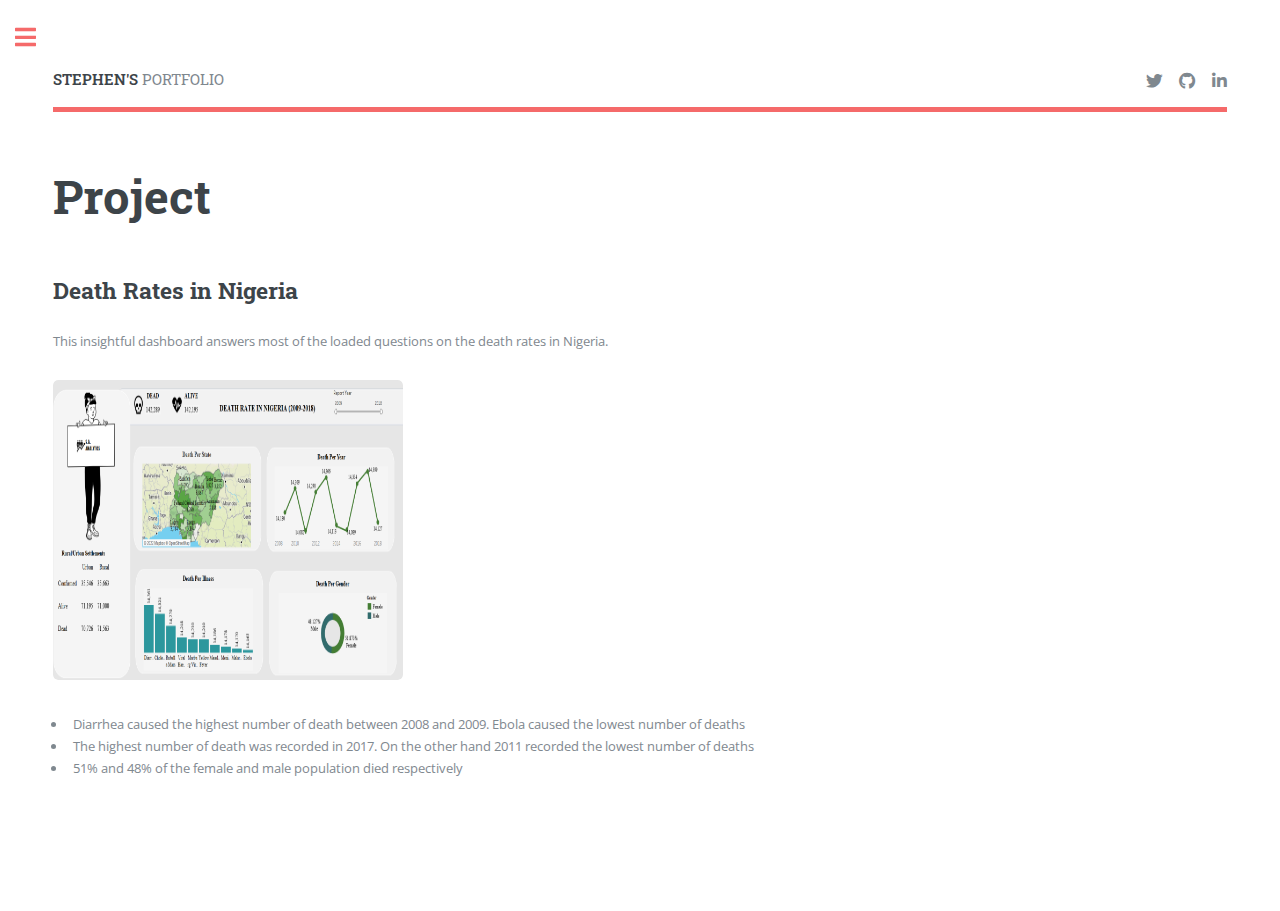
<file: death rate in nigeria.html>
<!DOCTYPE HTML>
<!--
	Editorial by HTML5 UP
	html5up.net | @ajlkn
	Free for personal and commercial use under the CCA 3.0 license (html5up.net/license)
-->
<html>
	<head>
		<title>Death rates in Nigeria</title>
		<meta charset="utf-8" />
		<meta name="viewport" content="width=device-width, initial-scale=1, user-scalable=no" />
		<link rel="stylesheet" href="assets/css/main.css" />
	</head>
	<body class="is-preload">

		<!-- Wrapper -->
			<div id="wrapper">

				<!-- Main -->
					<div id="main">
						<div class="inner">

							<!-- Header -->
								<header id="header">
									<a href="index.html" class="logo"><strong>STEPHEN'S</strong> PORTFOLIO</a>
									<ul class="icons">
										<li><a href="https://twitter.com/adediranstephe8" class="icon brands fa-twitter"><span class="label">Twitter</span></a></li>
										<li><a href="https://github.com/IamSteveAde/IamSteveAde.github.io" class="icon brands fa-github"><span class="label">GitHub</span></a></li>
										<li><a href="https://www.linkedin.com/in/adediran-stephen-6852b01b4" class="icon brands fa-linkedin-in"><span class="label">LinkedIn</span></a></li>
								
									</ul>
								</header>

							<!-- Content -->
								<section>
									<header class="main">
										<h1>Project</h1>
									</header>

									<!-- Content -->
										<h2 id="content">Death Rates in Nigeria</h2>
										<p>This insightful dashboard answers most of the loaded questions on the death rates in Nigeria.</p>
										<a href="images/dest.PNG" class="image" id="dashboard"><img style="width: 350px; height: 300px;" src="images/dest.PNG" alt="" /></a>
										<p>
										<ul>
											<li>Diarrhea caused the highest number of death between 2008 and 2009. Ebola caused the lowest number of deaths </li>
											<li>The highest number of death was recorded in 2017. On the other hand 2011 recorded the lowest number of deaths</li>
											<li>51% and 48% of the female and male population died respectively</li>
										</ul>
										<div class="row">
											<div class="col-6 col-12-small">
												<h3></h3>
												<p></p>
											</div>
											<div class="col-6 col-12-small">
												<h3></h3>
												<p></p>
											</div>
											<!-- Break -->
											<div class="col-4 col-12-medium">
												<h3></h3>
												<p></p>
											</div>
											<div class="col-4 col-12-medium">
												<h3></h3>
												<p></p>
											</div>
											<div class="col-4 col-12-medium">
												<h3></h3>
												<p></p>
											</div>
										</div>


									
									<!-- Elements -->
										<h2 id="elements"></h2>
										<div class="row gtr-200">
											<div class="col-6 col-12-medium">

												

															

												

												

												

											</div>
										</div>

								</section>

						</div>
					</div>

				<!-- Sidebar -->
					<div id="sidebar">
						<div class="inner">

							<!-- Search -->
								<section id="search" class="alt">
									<form method="post" action="#">
										<input type="text" name="query" id="query" placeholder="Search" />
									</form>
								</section>

							<!-- Menu -->
								<nav id="menu">
									<header class="major">
										<h2>Menu</h2>
									</header>
									<ul>
										<li><a href="index.html">Homepage</a></li>
										<li><a href="generic.html">Education</a></li>
										
										<li>
											<span class="opener">Projects</span>
											<ul>
												<li><a href="death rate in nigeria.html">Death rate in Nigeria</a></li>
												<li><a href="#">Covid Deaths</a></li>
												<li><a href="https://github.com/IamSteveAde/Credit-Card-Fraud-Detection">Credit Card Fraud Detection</a></li>
												<li><a href="https://github.com/IamSteveAde/Bank-Marketing-Prediction">Banking Marketing Campaign</a></li>
												<li><a href="#">Superstore Tableau Dashboard</a></li>
												<li><a href="#">Rate of Unemployment in Nigeria</a></li>
											</ul>
										
								</nav>

							<!-- Section -->
								<section id="two">
									
							<!-- Section -->
								<section>
									<header class="major">
										<h2>Get in touch</h2>
									</header>
									<p>Contact me via the following</p>
									<ul class="contact">
										<li class="icon solid fa-envelope"><a href="#">adediranstephen2000@gmail.com</a></li>
										<li class="icon solid fa-phone">+2347048048164</li>
										<li class="icon solid fa-home">Ibadan, Oyo State, Nigeria</li>
									</ul>
								</section>

							<!-- Footer -->
								<footer id="footer">
									<p class="copyright">&copy; Untitled. All rights reserved. Design: O.A</a>.</p>
								</footer>

						</div>
					</div>

			</div>

		<!-- Scripts -->
			<script src="assets/js/jquery.min.js"></script>
			<script src="assets/js/browser.min.js"></script>
			<script src="assets/js/breakpoints.min.js"></script>
			<script src="assets/js/util.js"></script>
			<script src="assets/js/main.js"></script>

	</body>
</html>
</file>
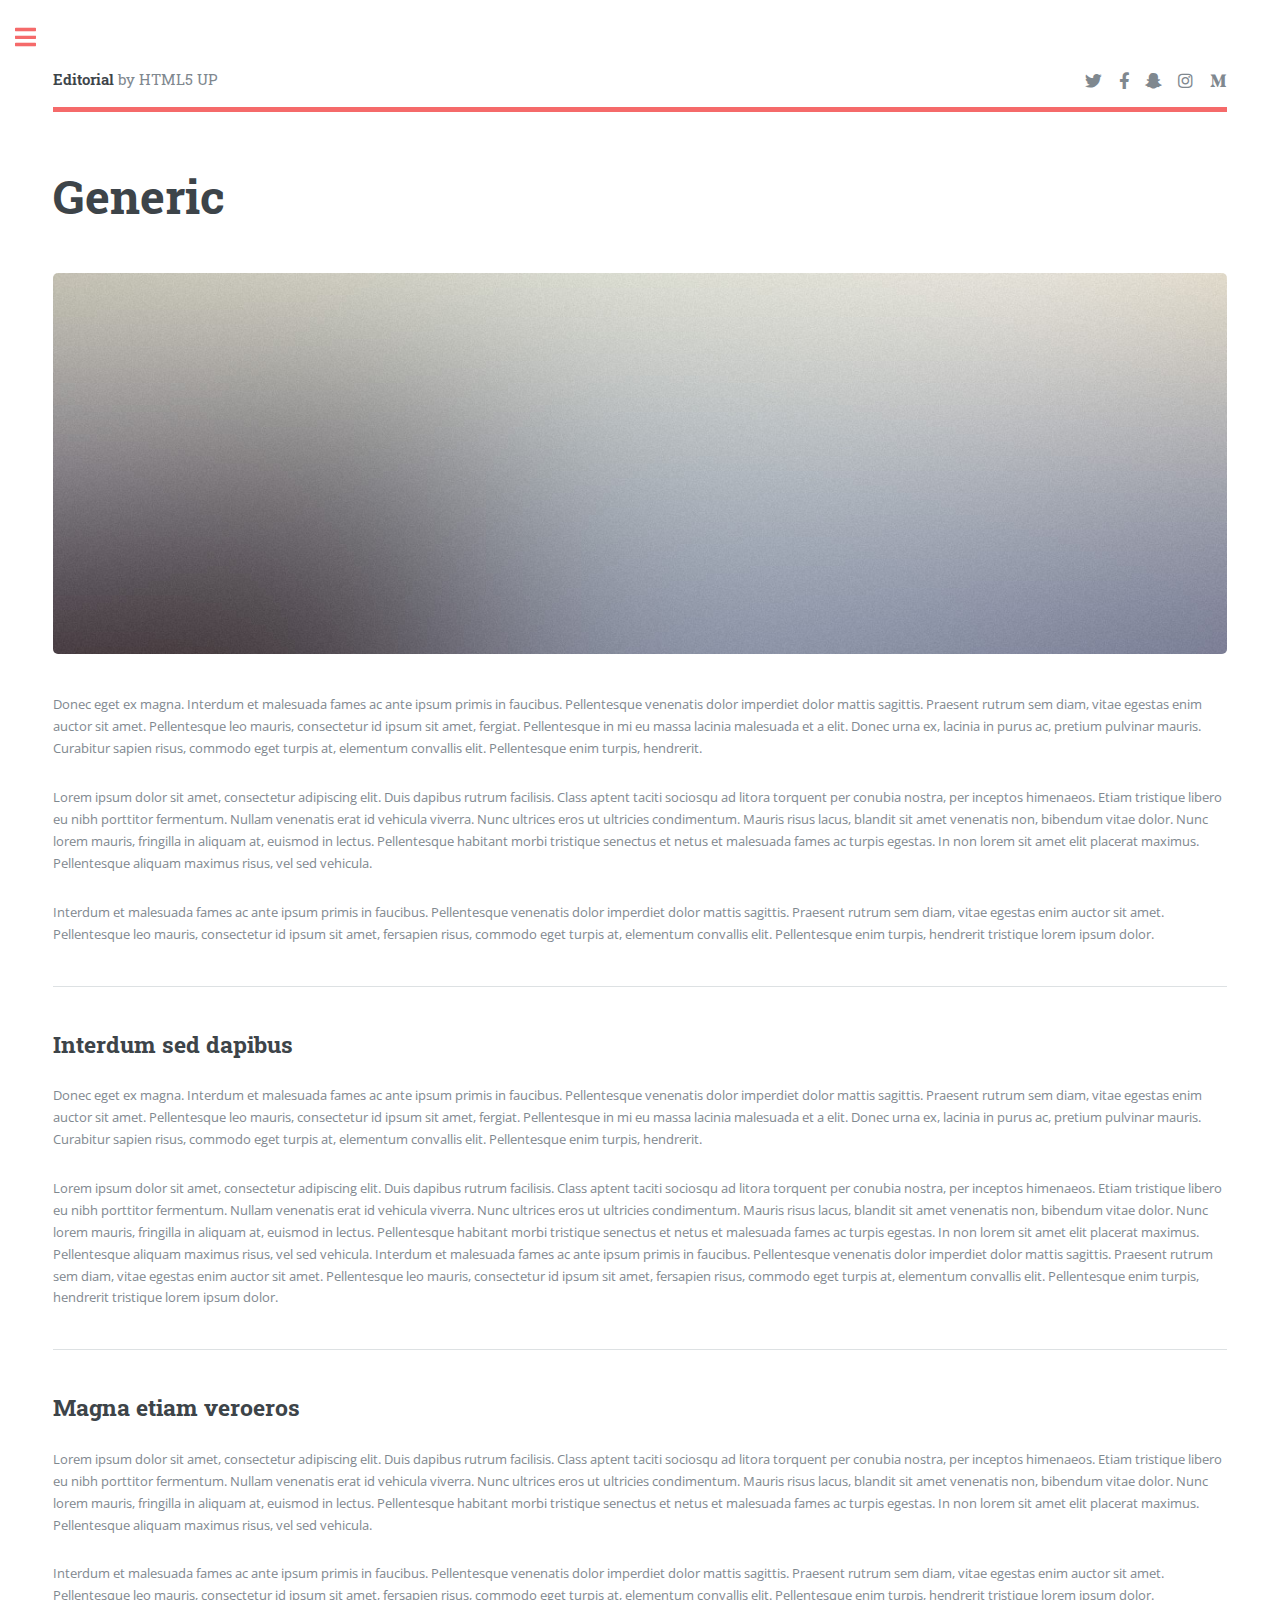
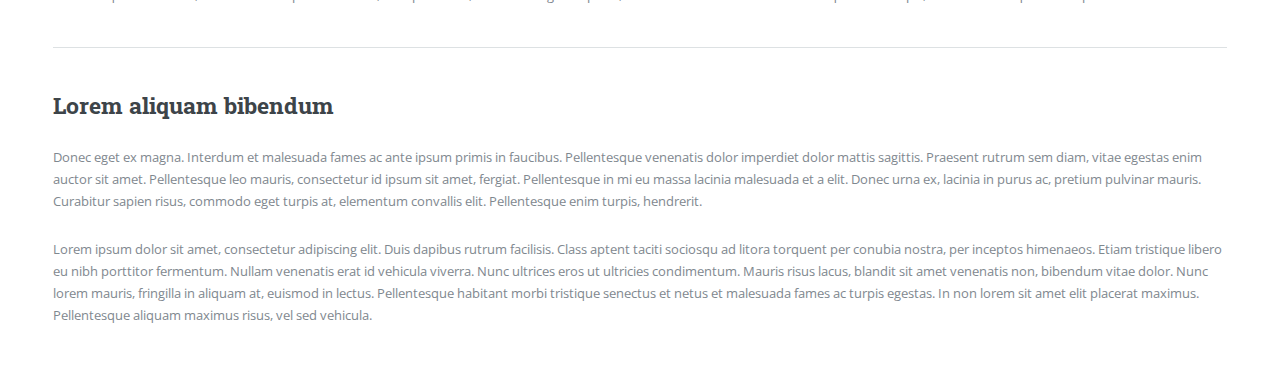
<file: generic.html>
<!DOCTYPE HTML>
<!--
	Editorial by HTML5 UP
	html5up.net | @ajlkn
	Free for personal and commercial use under the CCA 3.0 license (html5up.net/license)
-->
<html>
	<head>
		<title>Generic - Editorial by HTML5 UP</title>
		<meta charset="utf-8" />
		<meta name="viewport" content="width=device-width, initial-scale=1, user-scalable=no" />
		<link rel="stylesheet" href="assets/css/main.css" />
	</head>
	<body class="is-preload">

		<!-- Wrapper -->
			<div id="wrapper">

				<!-- Main -->
					<div id="main">
						<div class="inner">

							<!-- Header -->
								<header id="header">
									<a href="index.html" class="logo"><strong>Editorial</strong> by HTML5 UP</a>
									<ul class="icons">
										<li><a href="#" class="icon brands fa-twitter"><span class="label">Twitter</span></a></li>
										<li><a href="#" class="icon brands fa-facebook-f"><span class="label">Facebook</span></a></li>
										<li><a href="#" class="icon brands fa-snapchat-ghost"><span class="label">Snapchat</span></a></li>
										<li><a href="#" class="icon brands fa-instagram"><span class="label">Instagram</span></a></li>
										<li><a href="#" class="icon brands fa-medium-m"><span class="label">Medium</span></a></li>
									</ul>
								</header>

							<!-- Content -->
								<section>
									<header class="main">
										<h1>Generic</h1>
									</header>

									<span class="image main"><img src="images/pic11.jpg" alt="" /></span>

									<p>Donec eget ex magna. Interdum et malesuada fames ac ante ipsum primis in faucibus. Pellentesque venenatis dolor imperdiet dolor mattis sagittis. Praesent rutrum sem diam, vitae egestas enim auctor sit amet. Pellentesque leo mauris, consectetur id ipsum sit amet, fergiat. Pellentesque in mi eu massa lacinia malesuada et a elit. Donec urna ex, lacinia in purus ac, pretium pulvinar mauris. Curabitur sapien risus, commodo eget turpis at, elementum convallis elit. Pellentesque enim turpis, hendrerit.</p>
									<p>Lorem ipsum dolor sit amet, consectetur adipiscing elit. Duis dapibus rutrum facilisis. Class aptent taciti sociosqu ad litora torquent per conubia nostra, per inceptos himenaeos. Etiam tristique libero eu nibh porttitor fermentum. Nullam venenatis erat id vehicula viverra. Nunc ultrices eros ut ultricies condimentum. Mauris risus lacus, blandit sit amet venenatis non, bibendum vitae dolor. Nunc lorem mauris, fringilla in aliquam at, euismod in lectus. Pellentesque habitant morbi tristique senectus et netus et malesuada fames ac turpis egestas. In non lorem sit amet elit placerat maximus. Pellentesque aliquam maximus risus, vel sed vehicula.</p>
									<p>Interdum et malesuada fames ac ante ipsum primis in faucibus. Pellentesque venenatis dolor imperdiet dolor mattis sagittis. Praesent rutrum sem diam, vitae egestas enim auctor sit amet. Pellentesque leo mauris, consectetur id ipsum sit amet, fersapien risus, commodo eget turpis at, elementum convallis elit. Pellentesque enim turpis, hendrerit tristique lorem ipsum dolor.</p>

									<hr class="major" />

									<h2>Interdum sed dapibus</h2>
									<p>Donec eget ex magna. Interdum et malesuada fames ac ante ipsum primis in faucibus. Pellentesque venenatis dolor imperdiet dolor mattis sagittis. Praesent rutrum sem diam, vitae egestas enim auctor sit amet. Pellentesque leo mauris, consectetur id ipsum sit amet, fergiat. Pellentesque in mi eu massa lacinia malesuada et a elit. Donec urna ex, lacinia in purus ac, pretium pulvinar mauris. Curabitur sapien risus, commodo eget turpis at, elementum convallis elit. Pellentesque enim turpis, hendrerit.</p>
									<p>Lorem ipsum dolor sit amet, consectetur adipiscing elit. Duis dapibus rutrum facilisis. Class aptent taciti sociosqu ad litora torquent per conubia nostra, per inceptos himenaeos. Etiam tristique libero eu nibh porttitor fermentum. Nullam venenatis erat id vehicula viverra. Nunc ultrices eros ut ultricies condimentum. Mauris risus lacus, blandit sit amet venenatis non, bibendum vitae dolor. Nunc lorem mauris, fringilla in aliquam at, euismod in lectus. Pellentesque habitant morbi tristique senectus et netus et malesuada fames ac turpis egestas. In non lorem sit amet elit placerat maximus. Pellentesque aliquam maximus risus, vel sed vehicula. Interdum et malesuada fames ac ante ipsum primis in faucibus. Pellentesque venenatis dolor imperdiet dolor mattis sagittis. Praesent rutrum sem diam, vitae egestas enim auctor sit amet. Pellentesque leo mauris, consectetur id ipsum sit amet, fersapien risus, commodo eget turpis at, elementum convallis elit. Pellentesque enim turpis, hendrerit tristique lorem ipsum dolor.</p>

									<hr class="major" />

									<h2>Magna etiam veroeros</h2>
									<p>Lorem ipsum dolor sit amet, consectetur adipiscing elit. Duis dapibus rutrum facilisis. Class aptent taciti sociosqu ad litora torquent per conubia nostra, per inceptos himenaeos. Etiam tristique libero eu nibh porttitor fermentum. Nullam venenatis erat id vehicula viverra. Nunc ultrices eros ut ultricies condimentum. Mauris risus lacus, blandit sit amet venenatis non, bibendum vitae dolor. Nunc lorem mauris, fringilla in aliquam at, euismod in lectus. Pellentesque habitant morbi tristique senectus et netus et malesuada fames ac turpis egestas. In non lorem sit amet elit placerat maximus. Pellentesque aliquam maximus risus, vel sed vehicula.</p>
									<p>Interdum et malesuada fames ac ante ipsum primis in faucibus. Pellentesque venenatis dolor imperdiet dolor mattis sagittis. Praesent rutrum sem diam, vitae egestas enim auctor sit amet. Pellentesque leo mauris, consectetur id ipsum sit amet, fersapien risus, commodo eget turpis at, elementum convallis elit. Pellentesque enim turpis, hendrerit tristique lorem ipsum dolor.</p>

									<hr class="major" />

									<h2>Lorem aliquam bibendum</h2>
									<p>Donec eget ex magna. Interdum et malesuada fames ac ante ipsum primis in faucibus. Pellentesque venenatis dolor imperdiet dolor mattis sagittis. Praesent rutrum sem diam, vitae egestas enim auctor sit amet. Pellentesque leo mauris, consectetur id ipsum sit amet, fergiat. Pellentesque in mi eu massa lacinia malesuada et a elit. Donec urna ex, lacinia in purus ac, pretium pulvinar mauris. Curabitur sapien risus, commodo eget turpis at, elementum convallis elit. Pellentesque enim turpis, hendrerit.</p>
									<p>Lorem ipsum dolor sit amet, consectetur adipiscing elit. Duis dapibus rutrum facilisis. Class aptent taciti sociosqu ad litora torquent per conubia nostra, per inceptos himenaeos. Etiam tristique libero eu nibh porttitor fermentum. Nullam venenatis erat id vehicula viverra. Nunc ultrices eros ut ultricies condimentum. Mauris risus lacus, blandit sit amet venenatis non, bibendum vitae dolor. Nunc lorem mauris, fringilla in aliquam at, euismod in lectus. Pellentesque habitant morbi tristique senectus et netus et malesuada fames ac turpis egestas. In non lorem sit amet elit placerat maximus. Pellentesque aliquam maximus risus, vel sed vehicula.</p>

								</section>

						</div>
					</div>

				<!-- Sidebar -->
					<div id="sidebar">
						<div class="inner">

							<!-- Search -->
								<section id="search" class="alt">
									<form method="post" action="#">
										<input type="text" name="query" id="query" placeholder="Search" />
									</form>
								</section>

							<!-- Menu -->
								<nav id="menu">
									<header class="major">
										<h2>Menu</h2>
									</header>
									<ul>
										<li><a href="index.html">Homepage</a></li>
										<li><a href="generic.html">Generic</a></li>
										<li><a href="elements.html">Elements</a></li>
										<li>
											<span class="opener">Submenu</span>
											<ul>
												<li><a href="#">Lorem Dolor</a></li>
												<li><a href="#">Ipsum Adipiscing</a></li>
												<li><a href="#">Tempus Magna</a></li>
												<li><a href="#">Feugiat Veroeros</a></li>
											</ul>
										</li>
										<li><a href="#">Etiam Dolore</a></li>
										<li><a href="#">Adipiscing</a></li>
										<li>
											<span class="opener">Another Submenu</span>
											<ul>
												<li><a href="#">Lorem Dolor</a></li>
												<li><a href="#">Ipsum Adipiscing</a></li>
												<li><a href="#">Tempus Magna</a></li>
												<li><a href="#">Feugiat Veroeros</a></li>
											</ul>
										</li>
										<li><a href="#">Maximus Erat</a></li>
										<li><a href="#">Sapien Mauris</a></li>
										<li><a href="#">Amet Lacinia</a></li>
									</ul>
								</nav>

							<!-- Section -->
								<section>
									<header class="major">
										<h2>Ante interdum</h2>
									</header>
									<div class="mini-posts">
										<article>
											<a href="#" class="image"><img src="images/pic07.jpg" alt="" /></a>
											<p>Aenean ornare velit lacus, ac varius enim lorem ullamcorper dolore aliquam.</p>
										</article>
										<article>
											<a href="#" class="image"><img src="images/pic08.jpg" alt="" /></a>
											<p>Aenean ornare velit lacus, ac varius enim lorem ullamcorper dolore aliquam.</p>
										</article>
										<article>
											<a href="#" class="image"><img src="images/pic09.jpg" alt="" /></a>
											<p>Aenean ornare velit lacus, ac varius enim lorem ullamcorper dolore aliquam.</p>
										</article>
									</div>
									<ul class="actions">
										<li><a href="#" class="button">More</a></li>
									</ul>
								</section>

							<!-- Section -->
								<section>
									<header class="major">
										<h2>Get in touch</h2>
									</header>
									<p>Sed varius enim lorem ullamcorper dolore aliquam aenean ornare velit lacus, ac varius enim lorem ullamcorper dolore. Proin sed aliquam facilisis ante interdum. Sed nulla amet lorem feugiat tempus aliquam.</p>
									<ul class="contact">
										<li class="icon solid fa-envelope"><a href="#">information@untitled.tld</a></li>
										<li class="icon solid fa-phone">(000) 000-0000</li>
										<li class="icon solid fa-home">1234 Somewhere Road #8254<br />
										Nashville, TN 00000-0000</li>
									</ul>
								</section>

							<!-- Footer -->
								<footer id="footer">
									<p class="copyright">&copy; Untitled. All rights reserved. Demo Images: <a href="https://unsplash.com">Unsplash</a>. Design: <a href="https://html5up.net">HTML5 UP</a>.</p>
								</footer>

						</div>
					</div>

			</div>

		<!-- Scripts -->
			<script src="assets/js/jquery.min.js"></script>
			<script src="assets/js/browser.min.js"></script>
			<script src="assets/js/breakpoints.min.js"></script>
			<script src="assets/js/util.js"></script>
			<script src="assets/js/main.js"></script>

	</body>
</html>
</file>
<file: assets/css/main.css>
@import url(fontawesome-all.min.css);
@import url("https://fonts.googleapis.com/css?family=Open+Sans:400,600,400italic,600italic|Roboto+Slab:400,700");

@keyframes transitionIn {
  from {
    opacity: 0;
    transform: rotateX(-10deg);

  }

  to {
    opacity: 1;
    transform: rotateX(0);

  }
}
@keyframes slidein {
  0% {
    left: -1000px;
  }
  100%{
    left: 0px;
  }
}
@keyframes slideinr {
  0% {
    right: -1000px;
  }
  100%{
    right: 0px;
  }
}
@keyframes slidedown {
  0% {
    top: -2000px;
  }
  100%{
    top: 0px;
  }
}

.logo{
  position: relative;
  animation: slidein ease-in-out 1.5s;
}
.icons{
  animation: transitionIn ease-in-out 1s;

}

#lol{
  position: relative;
   animation: slideinr ease-in-out 1.5s;

}


/*
	Editorial by HTML5 UP
	html5up.net | @ajlkn
	Free for personal and commercial use under the CCA 3.0 license (html5up.net/license)
*/
html, body, div, span, applet, object,
iframe, h1, h2, h3, h4, h5, h6, p, blockquote,
pre, a, abbr, acronym, address, big, cite,
code, del, dfn, em, img, ins, kbd, q, s, samp,
small, strike, strong, sub, sup, tt, var, b,
u, i, center, dl, dt, dd, ol, ul, li, fieldset,
form, label, legend, table, caption, tbody,
tfoot, thead, tr, th, td, article, aside,
canvas, details, embed, figure, figcaption,
footer, header, hgroup, menu, nav, output, ruby,
section, summary, time, mark, audio, video {
  margin: 0;
  padding: 0;
  border: 0;
  font-size: 100%;
  font: inherit;
  vertical-align: baseline; }

article, aside, details, figcaption, figure,
footer, header, hgroup, menu, nav, section {
  display: block; }

body {
  line-height: 1; }

ol, ul {
  list-style: none; }

blockquote, q {
  quotes: none; }
  blockquote:before, blockquote:after, q:before, q:after {
    content: '';
    content: none; }

table {
  border-collapse: collapse;
  border-spacing: 0; }

body {
  -webkit-text-size-adjust: none; }

mark {
  background-color: transparent;
  color: inherit; }

input::-moz-focus-inner {
  border: 0;
  padding: 0; }

input, select, textarea {
  -moz-appearance: none;
  -webkit-appearance: none;
  -ms-appearance: none;
  appearance: none; }

/* Basic */
@-ms-viewport {
  width: device-width; }

body {
  -ms-overflow-style: scrollbar; }

@media screen and (max-width: 480px) {
  html, body {
    min-width: 320px; } }

html {
  box-sizing: border-box; }

*, *:before, *:after {
  box-sizing: inherit; }

body {
  background: #ffffff; }
  body.is-preload *, body.is-preload *:before, body.is-preload *:after, body.is-resizing *, body.is-resizing *:before, body.is-resizing *:after {
    -moz-animation: none !important;
    -webkit-animation: none !important;
    -ms-animation: none !important;
    animation: none !important;
    -moz-transition: none !important;
    -webkit-transition: none !important;
    -ms-transition: none !important;
    transition: none !important; }

/* Type */
body, input, select, textarea {
  color: #7f888f;
  font-family: "Open Sans", sans-serif;
  font-size: 13pt;
  font-weight: 400;
  line-height: 1.65; }
  @media screen and (max-width: 1680px) {
    body, input, select, textarea {
      font-size: 11pt; } }
  @media screen and (max-width: 1280px) {
    body, input, select, textarea {
      font-size: 10pt; } }
  @media screen and (max-width: 360px) {
    body, input, select, textarea {
      font-size: 9pt; } }

a {
  -moz-transition: color 0.2s ease-in-out, border-bottom-color 0.2s ease-in-out;
  -webkit-transition: color 0.2s ease-in-out, border-bottom-color 0.2s ease-in-out;
  -ms-transition: color 0.2s ease-in-out, border-bottom-color 0.2s ease-in-out;
  transition: color 0.2s ease-in-out, border-bottom-color 0.2s ease-in-out;
  border-bottom: dotted 1px;
  color: #f56a6a;
  text-decoration: none; }
  a:hover {
    border-bottom-color: #f56a6a;
    color: #f56a6a !important; }
    a:hover strong {
      color: inherit; }

strong, b {
  color: #3d4449;
  font-weight: 600; }

em, i {
  font-style: italic; }

p {
  margin: 0 0 2em 0; }

h1, h2, h3, h4, h5, h6 {
  color: #3d4449;
  font-family: "Roboto Slab", serif;
  font-weight: 700;
  line-height: 1.5;
  margin: 0 0 1em 0; }
  h1 a, h2 a, h3 a, h4 a, h5 a, h6 a {
    color: inherit;
    text-decoration: none;
    border-bottom: 0; }

h1 {
  font-size: 4em;
  margin: 0 0 0.5em 0;
  line-height: 1.3; }

h2 {
  font-size: 1.75em; }

h3 {
  font-size: 1.25em; }

h4 {
  font-size: 1.1em; }

h5 {
  font-size: 0.9em; }

h6 {
  font-size: 0.7em; }

@media screen and (max-width: 1680px) {
  h1 {
    font-size: 3.5em; } }

@media screen and (max-width: 980px) {
  h1 {
    font-size: 3.25em; } }

@media screen and (max-width: 736px) {
  h1 {
    font-size: 2em;
    line-height: 1.4; }
  h2 {
    font-size: 1.5em; } }

sub {
  font-size: 0.8em;
  position: relative;
  top: 0.5em; }

sup {
  font-size: 0.8em;
  position: relative;
  top: -0.5em; }

blockquote {
  border-left: solid 3px rgba(210, 215, 217, 0.75);
  font-style: italic;
  margin: 0 0 2em 0;
  padding: 0.5em 0 0.5em 2em; }

code {
  background: rgba(230, 235, 237, 0.25);
  border-radius: 0.375em;
  border: solid 1px rgba(210, 215, 217, 0.75);
  font-family: "Courier New", monospace;
  font-size: 0.9em;
  margin: 0 0.25em;
  padding: 0.25em 0.65em; }

pre {
  -webkit-overflow-scrolling: touch;
  font-family: "Courier New", monospace;
  font-size: 0.9em;
  margin: 0 0 2em 0; }
  pre code {
    display: block;
    line-height: 1.75;
    padding: 1em 1.5em;
    overflow-x: auto; }

hr {
  border: 0;
  border-bottom: solid 1px rgba(210, 215, 217, 0.75);
  margin: 2em 0; }
  hr.major {
    margin: 3em 0; }

.align-left {
  text-align: left; }

.align-center {
  text-align: center; }

.align-right {
  text-align: right; }

/* Row */
.row {
  display: flex;
  flex-wrap: wrap;
  box-sizing: border-box;
  align-items: stretch; }
  .row > * {
    box-sizing: border-box; }
  .row.gtr-uniform > * > :last-child {
    margin-bottom: 0; }
  .row.aln-left {
    justify-content: flex-start; }
  .row.aln-center {
    justify-content: center; }
  .row.aln-right {
    justify-content: flex-end; }
  .row.aln-top {
    align-items: flex-start; }
  .row.aln-middle {
    align-items: center; }
  .row.aln-bottom {
    align-items: flex-end; }
  .row > .imp {
    order: -1; }
  .row > .col-1 {
    width: 8.33333%; }
  .row > .off-1 {
    margin-left: 8.33333%; }
  .row > .col-2 {
    width: 16.66667%; }
  .row > .off-2 {
    margin-left: 16.66667%; }
  .row > .col-3 {
    width: 25%; }
  .row > .off-3 {
    margin-left: 25%; }
  .row > .col-4 {
    width: 33.33333%; }
  .row > .off-4 {
    margin-left: 33.33333%; }
  .row > .col-5 {
    width: 41.66667%; }
  .row > .off-5 {
    margin-left: 41.66667%; }
  .row > .col-6 {
    width: 50%; }
  .row > .off-6 {
    margin-left: 50%; }
  .row > .col-7 {
    width: 58.33333%; }
  .row > .off-7 {
    margin-left: 58.33333%; }
  .row > .col-8 {
    width: 66.66667%; }
  .row > .off-8 {
    margin-left: 66.66667%; }
  .row > .col-9 {
    width: 75%; }
  .row > .off-9 {
    margin-left: 75%; }
  .row > .col-10 {
    width: 83.33333%; }
  .row > .off-10 {
    margin-left: 83.33333%; }
  .row > .col-11 {
    width: 91.66667%; }
  .row > .off-11 {
    margin-left: 91.66667%; }
  .row > .col-12 {
    width: 100%; }
  .row > .off-12 {
    margin-left: 100%; }
  .row.gtr-0 {
    margin-top: 0;
    margin-left: 0em; }
    .row.gtr-0 > * {
      padding: 0 0 0 0em; }
    .row.gtr-0.gtr-uniform {
      margin-top: 0em; }
      .row.gtr-0.gtr-uniform > * {
        padding-top: 0em; }
  .row.gtr-25 {
    margin-top: 0;
    margin-left: -0.375em; }
    .row.gtr-25 > * {
      padding: 0 0 0 0.375em; }
    .row.gtr-25.gtr-uniform {
      margin-top: -0.375em; }
      .row.gtr-25.gtr-uniform > * {
        padding-top: 0.375em; }
  .row.gtr-50 {
    margin-top: 0;
    margin-left: -0.75em; }
    .row.gtr-50 > * {
      padding: 0 0 0 0.75em; }
    .row.gtr-50.gtr-uniform {
      margin-top: -0.75em; }
      .row.gtr-50.gtr-uniform > * {
        padding-top: 0.75em; }
  .row {
    margin-top: 0;
    margin-left: -1.5em; }
    .row > * {
      padding: 0 0 0 1.5em; }
    .row.gtr-uniform {
      margin-top: -1.5em; }
      .row.gtr-uniform > * {
        padding-top: 1.5em; }
  .row.gtr-150 {
    margin-top: 0;
    margin-left: -2.25em; }
    .row.gtr-150 > * {
      padding: 0 0 0 2.25em; }
    .row.gtr-150.gtr-uniform {
      margin-top: -2.25em; }
      .row.gtr-150.gtr-uniform > * {
        padding-top: 2.25em; }
  .row.gtr-200 {
    margin-top: 0;
    margin-left: -3em; }
    .row.gtr-200 > * {
      padding: 0 0 0 3em; }
    .row.gtr-200.gtr-uniform {
      margin-top: -3em; }
      .row.gtr-200.gtr-uniform > * {
        padding-top: 3em; }
  @media screen and (max-width: 1680px) {
    .row {
      display: flex;
      flex-wrap: wrap;
      box-sizing: border-box;
      align-items: stretch; }
      .row > * {
        box-sizing: border-box; }
      .row.gtr-uniform > * > :last-child {
        margin-bottom: 0; }
      .row.aln-left {
        justify-content: flex-start; }
      .row.aln-center {
        justify-content: center; }
      .row.aln-right {
        justify-content: flex-end; }
      .row.aln-top {
        align-items: flex-start; }
      .row.aln-middle {
        align-items: center; }
      .row.aln-bottom {
        align-items: flex-end; }
      .row > .imp-xlarge {
        order: -1; }
      .row > .col-1-xlarge {
        width: 8.33333%; }
      .row > .off-1-xlarge {
        margin-left: 8.33333%; }
      .row > .col-2-xlarge {
        width: 16.66667%; }
      .row > .off-2-xlarge {
        margin-left: 16.66667%; }
      .row > .col-3-xlarge {
        width: 25%; }
      .row > .off-3-xlarge {
        margin-left: 25%; }
      .row > .col-4-xlarge {
        width: 33.33333%; }
      .row > .off-4-xlarge {
        margin-left: 33.33333%; }
      .row > .col-5-xlarge {
        width: 41.66667%; }
      .row > .off-5-xlarge {
        margin-left: 41.66667%; }
      .row > .col-6-xlarge {
        width: 50%; }
      .row > .off-6-xlarge {
        margin-left: 50%; }
      .row > .col-7-xlarge {
        width: 58.33333%; }
      .row > .off-7-xlarge {
        margin-left: 58.33333%; }
      .row > .col-8-xlarge {
        width: 66.66667%; }
      .row > .off-8-xlarge {
        margin-left: 66.66667%; }
      .row > .col-9-xlarge {
        width: 75%; }
      .row > .off-9-xlarge {
        margin-left: 75%; }
      .row > .col-10-xlarge {
        width: 83.33333%; }
      .row > .off-10-xlarge {
        margin-left: 83.33333%; }
      .row > .col-11-xlarge {
        width: 91.66667%; }
      .row > .off-11-xlarge {
        margin-left: 91.66667%; }
      .row > .col-12-xlarge {
        width: 100%; }
      .row > .off-12-xlarge {
        margin-left: 100%; }
      .row.gtr-0 {
        margin-top: 0;
        margin-left: 0em; }
        .row.gtr-0 > * {
          padding: 0 0 0 0em; }
        .row.gtr-0.gtr-uniform {
          margin-top: 0em; }
          .row.gtr-0.gtr-uniform > * {
            padding-top: 0em; }
      .row.gtr-25 {
        margin-top: 0;
        margin-left: -0.375em; }
        .row.gtr-25 > * {
          padding: 0 0 0 0.375em; }
        .row.gtr-25.gtr-uniform {
          margin-top: -0.375em; }
          .row.gtr-25.gtr-uniform > * {
            padding-top: 0.375em; }
      .row.gtr-50 {
        margin-top: 0;
        margin-left: -0.75em; }
        .row.gtr-50 > * {
          padding: 0 0 0 0.75em; }
        .row.gtr-50.gtr-uniform {
          margin-top: -0.75em; }
          .row.gtr-50.gtr-uniform > * {
            padding-top: 0.75em; }
      .row {
        margin-top: 0;
        margin-left: -1.5em; }
        .row > * {
          padding: 0 0 0 1.5em; }
        .row.gtr-uniform {
          margin-top: -1.5em; }
          .row.gtr-uniform > * {
            padding-top: 1.5em; }
      .row.gtr-150 {
        margin-top: 0;
        margin-left: -2.25em; }
        .row.gtr-150 > * {
          padding: 0 0 0 2.25em; }
        .row.gtr-150.gtr-uniform {
          margin-top: -2.25em; }
          .row.gtr-150.gtr-uniform > * {
            padding-top: 2.25em; }
      .row.gtr-200 {
        margin-top: 0;
        margin-left: -3em; }
        .row.gtr-200 > * {
          padding: 0 0 0 3em; }
        .row.gtr-200.gtr-uniform {
          margin-top: -3em; }
          .row.gtr-200.gtr-uniform > * {
            padding-top: 3em; } }
  @media screen and (max-width: 1280px) {
    .row {
      display: flex;
      flex-wrap: wrap;
      box-sizing: border-box;
      align-items: stretch; }
      .row > * {
        box-sizing: border-box; }
      .row.gtr-uniform > * > :last-child {
        margin-bottom: 0; }
      .row.aln-left {
        justify-content: flex-start; }
      .row.aln-center {
        justify-content: center; }
      .row.aln-right {
        justify-content: flex-end; }
      .row.aln-top {
        align-items: flex-start; }
      .row.aln-middle {
        align-items: center; }
      .row.aln-bottom {
        align-items: flex-end; }
      .row > .imp-large {
        order: -1; }
      .row > .col-1-large {
        width: 8.33333%; }
      .row > .off-1-large {
        margin-left: 8.33333%; }
      .row > .col-2-large {
        width: 16.66667%; }
      .row > .off-2-large {
        margin-left: 16.66667%; }
      .row > .col-3-large {
        width: 25%; }
      .row > .off-3-large {
        margin-left: 25%; }
      .row > .col-4-large {
        width: 33.33333%; }
      .row > .off-4-large {
        margin-left: 33.33333%; }
      .row > .col-5-large {
        width: 41.66667%; }
      .row > .off-5-large {
        margin-left: 41.66667%; }
      .row > .col-6-large {
        width: 50%; }
      .row > .off-6-large {
        margin-left: 50%; }
      .row > .col-7-large {
        width: 58.33333%; }
      .row > .off-7-large {
        margin-left: 58.33333%; }
      .row > .col-8-large {
        width: 66.66667%; }
      .row > .off-8-large {
        margin-left: 66.66667%; }
      .row > .col-9-large {
        width: 75%; }
      .row > .off-9-large {
        margin-left: 75%; }
      .row > .col-10-large {
        width: 83.33333%; }
      .row > .off-10-large {
        margin-left: 83.33333%; }
      .row > .col-11-large {
        width: 91.66667%; }
      .row > .off-11-large {
        margin-left: 91.66667%; }
      .row > .col-12-large {
        width: 100%; }
      .row > .off-12-large {
        margin-left: 100%; }
      .row.gtr-0 {
        margin-top: 0;
        margin-left: 0em; }
        .row.gtr-0 > * {
          padding: 0 0 0 0em; }
        .row.gtr-0.gtr-uniform {
          margin-top: 0em; }
          .row.gtr-0.gtr-uniform > * {
            padding-top: 0em; }
      .row.gtr-25 {
        margin-top: 0;
        margin-left: -0.375em; }
        .row.gtr-25 > * {
          padding: 0 0 0 0.375em; }
        .row.gtr-25.gtr-uniform {
          margin-top: -0.375em; }
          .row.gtr-25.gtr-uniform > * {
            padding-top: 0.375em; }
      .row.gtr-50 {
        margin-top: 0;
        margin-left: -0.75em; }
        .row.gtr-50 > * {
          padding: 0 0 0 0.75em; }
        .row.gtr-50.gtr-uniform {
          margin-top: -0.75em; }
          .row.gtr-50.gtr-uniform > * {
            padding-top: 0.75em; }
      .row {
        margin-top: 0;
        margin-left: -1.5em; }
        .row > * {
          padding: 0 0 0 1.5em; }
        .row.gtr-uniform {
          margin-top: -1.5em; }
          .row.gtr-uniform > * {
            padding-top: 1.5em; }
      .row.gtr-150 {
        margin-top: 0;
        margin-left: -2.25em; }
        .row.gtr-150 > * {
          padding: 0 0 0 2.25em; }
        .row.gtr-150.gtr-uniform {
          margin-top: -2.25em; }
          .row.gtr-150.gtr-uniform > * {
            padding-top: 2.25em; }
      .row.gtr-200 {
        margin-top: 0;
        margin-left: -3em; }
        .row.gtr-200 > * {
          padding: 0 0 0 3em; }
        .row.gtr-200.gtr-uniform {
          margin-top: -3em; }
          .row.gtr-200.gtr-uniform > * {
            padding-top: 3em; } }
  @media screen and (max-width: 980px) {
    .row {
      display: flex;
      flex-wrap: wrap;
      box-sizing: border-box;
      align-items: stretch; }
      .row > * {
        box-sizing: border-box; }
      .row.gtr-uniform > * > :last-child {
        margin-bottom: 0; }
      .row.aln-left {
        justify-content: flex-start; }
      .row.aln-center {
        justify-content: center; }
      .row.aln-right {
        justify-content: flex-end; }
      .row.aln-top {
        align-items: flex-start; }
      .row.aln-middle {
        align-items: center; }
      .row.aln-bottom {
        align-items: flex-end; }
      .row > .imp-medium {
        order: -1; }
      .row > .col-1-medium {
        width: 8.33333%; }
      .row > .off-1-medium {
        margin-left: 8.33333%; }
      .row > .col-2-medium {
        width: 16.66667%; }
      .row > .off-2-medium {
        margin-left: 16.66667%; }
      .row > .col-3-medium {
        width: 25%; }
      .row > .off-3-medium {
        margin-left: 25%; }
      .row > .col-4-medium {
        width: 33.33333%; }
      .row > .off-4-medium {
        margin-left: 33.33333%; }
      .row > .col-5-medium {
        width: 41.66667%; }
      .row > .off-5-medium {
        margin-left: 41.66667%; }
      .row > .col-6-medium {
        width: 50%; }
      .row > .off-6-medium {
        margin-left: 50%; }
      .row > .col-7-medium {
        width: 58.33333%; }
      .row > .off-7-medium {
        margin-left: 58.33333%; }
      .row > .col-8-medium {
        width: 66.66667%; }
      .row > .off-8-medium {
        margin-left: 66.66667%; }
      .row > .col-9-medium {
        width: 75%; }
      .row > .off-9-medium {
        margin-left: 75%; }
      .row > .col-10-medium {
        width: 83.33333%; }
      .row > .off-10-medium {
        margin-left: 83.33333%; }
      .row > .col-11-medium {
        width: 91.66667%; }
      .row > .off-11-medium {
        margin-left: 91.66667%; }
      .row > .col-12-medium {
        width: 100%; }
      .row > .off-12-medium {
        margin-left: 100%; }
      .row.gtr-0 {
        margin-top: 0;
        margin-left: 0em; }
        .row.gtr-0 > * {
          padding: 0 0 0 0em; }
        .row.gtr-0.gtr-uniform {
          margin-top: 0em; }
          .row.gtr-0.gtr-uniform > * {
            padding-top: 0em; }
      .row.gtr-25 {
        margin-top: 0;
        margin-left: -0.375em; }
        .row.gtr-25 > * {
          padding: 0 0 0 0.375em; }
        .row.gtr-25.gtr-uniform {
          margin-top: -0.375em; }
          .row.gtr-25.gtr-uniform > * {
            padding-top: 0.375em; }
      .row.gtr-50 {
        margin-top: 0;
        margin-left: -0.75em; }
        .row.gtr-50 > * {
          padding: 0 0 0 0.75em; }
        .row.gtr-50.gtr-uniform {
          margin-top: -0.75em; }
          .row.gtr-50.gtr-uniform > * {
            padding-top: 0.75em; }
      .row {
        margin-top: 0;
        margin-left: -1.5em; }
        .row > * {
          padding: 0 0 0 1.5em; }
        .row.gtr-uniform {
          margin-top: -1.5em; }
          .row.gtr-uniform > * {
            padding-top: 1.5em; }
      .row.gtr-150 {
        margin-top: 0;
        margin-left: -2.25em; }
        .row.gtr-150 > * {
          padding: 0 0 0 2.25em; }
        .row.gtr-150.gtr-uniform {
          margin-top: -2.25em; }
          .row.gtr-150.gtr-uniform > * {
            padding-top: 2.25em; }
      .row.gtr-200 {
        margin-top: 0;
        margin-left: -3em; }
        .row.gtr-200 > * {
          padding: 0 0 0 3em; }
        .row.gtr-200.gtr-uniform {
          margin-top: -3em; }
          .row.gtr-200.gtr-uniform > * {
            padding-top: 3em; } }
  @media screen and (max-width: 736px) {
    .row {
      display: flex;
      flex-wrap: wrap;
      box-sizing: border-box;
      align-items: stretch; }
      .row > * {
        box-sizing: border-box; }
      .row.gtr-uniform > * > :last-child {
        margin-bottom: 0; }
      .row.aln-left {
        justify-content: flex-start; }
      .row.aln-center {
        justify-content: center; }
      .row.aln-right {
        justify-content: flex-end; }
      .row.aln-top {
        align-items: flex-start; }
      .row.aln-middle {
        align-items: center; }
      .row.aln-bottom {
        align-items: flex-end; }
      .row > .imp-small {
        order: -1; }
      .row > .col-1-small {
        width: 8.33333%; }
      .row > .off-1-small {
        margin-left: 8.33333%; }
      .row > .col-2-small {
        width: 16.66667%; }
      .row > .off-2-small {
        margin-left: 16.66667%; }
      .row > .col-3-small {
        width: 25%; }
      .row > .off-3-small {
        margin-left: 25%; }
      .row > .col-4-small {
        width: 33.33333%; }
      .row > .off-4-small {
        margin-left: 33.33333%; }
      .row > .col-5-small {
        width: 41.66667%; }
      .row > .off-5-small {
        margin-left: 41.66667%; }
      .row > .col-6-small {
        width: 50%; }
      .row > .off-6-small {
        margin-left: 50%; }
      .row > .col-7-small {
        width: 58.33333%; }
      .row > .off-7-small {
        margin-left: 58.33333%; }
      .row > .col-8-small {
        width: 66.66667%; }
      .row > .off-8-small {
        margin-left: 66.66667%; }
      .row > .col-9-small {
        width: 75%; }
      .row > .off-9-small {
        margin-left: 75%; }
      .row > .col-10-small {
        width: 83.33333%; }
      .row > .off-10-small {
        margin-left: 83.33333%; }
      .row > .col-11-small {
        width: 91.66667%; }
      .row > .off-11-small {
        margin-left: 91.66667%; }
      .row > .col-12-small {
        width: 100%; }
      .row > .off-12-small {
        margin-left: 100%; }
      .row.gtr-0 {
        margin-top: 0;
        margin-left: 0em; }
        .row.gtr-0 > * {
          padding: 0 0 0 0em; }
        .row.gtr-0.gtr-uniform {
          margin-top: 0em; }
          .row.gtr-0.gtr-uniform > * {
            padding-top: 0em; }
      .row.gtr-25 {
        margin-top: 0;
        margin-left: -0.375em; }
        .row.gtr-25 > * {
          padding: 0 0 0 0.375em; }
        .row.gtr-25.gtr-uniform {
          margin-top: -0.375em; }
          .row.gtr-25.gtr-uniform > * {
            padding-top: 0.375em; }
      .row.gtr-50 {
        margin-top: 0;
        margin-left: -0.75em; }
        .row.gtr-50 > * {
          padding: 0 0 0 0.75em; }
        .row.gtr-50.gtr-uniform {
          margin-top: -0.75em; }
          .row.gtr-50.gtr-uniform > * {
            padding-top: 0.75em; }
      .row {
        margin-top: 0;
        margin-left: -1.5em; }
        .row > * {
          padding: 0 0 0 1.5em; }
        .row.gtr-uniform {
          margin-top: -1.5em; }
          .row.gtr-uniform > * {
            padding-top: 1.5em; }
      .row.gtr-150 {
        margin-top: 0;
        margin-left: -2.25em; }
        .row.gtr-150 > * {
          padding: 0 0 0 2.25em; }
        .row.gtr-150.gtr-uniform {
          margin-top: -2.25em; }
          .row.gtr-150.gtr-uniform > * {
            padding-top: 2.25em; }
      .row.gtr-200 {
        margin-top: 0;
        margin-left: -3em; }
        .row.gtr-200 > * {
          padding: 0 0 0 3em; }
        .row.gtr-200.gtr-uniform {
          margin-top: -3em; }
          .row.gtr-200.gtr-uniform > * {
            padding-top: 3em; } }
  @media screen and (max-width: 480px) {
    .row {
      display: flex;
      flex-wrap: wrap;
      box-sizing: border-box;
      align-items: stretch; }
      .row > * {
        box-sizing: border-box; }
      .row.gtr-uniform > * > :last-child {
        margin-bottom: 0; }
      .row.aln-left {
        justify-content: flex-start; }
      .row.aln-center {
        justify-content: center; }
      .row.aln-right {
        justify-content: flex-end; }
      .row.aln-top {
        align-items: flex-start; }
      .row.aln-middle {
        align-items: center; }
      .row.aln-bottom {
        align-items: flex-end; }
      .row > .imp-xsmall {
        order: -1; }
      .row > .col-1-xsmall {
        width: 8.33333%; }
      .row > .off-1-xsmall {
        margin-left: 8.33333%; }
      .row > .col-2-xsmall {
        width: 16.66667%; }
      .row > .off-2-xsmall {
        margin-left: 16.66667%; }
      .row > .col-3-xsmall {
        width: 25%; }
      .row > .off-3-xsmall {
        margin-left: 25%; }
      .row > .col-4-xsmall {
        width: 33.33333%; }
      .row > .off-4-xsmall {
        margin-left: 33.33333%; }
      .row > .col-5-xsmall {
        width: 41.66667%; }
      .row > .off-5-xsmall {
        margin-left: 41.66667%; }
      .row > .col-6-xsmall {
        width: 50%; }
      .row > .off-6-xsmall {
        margin-left: 50%; }
      .row > .col-7-xsmall {
        width: 58.33333%; }
      .row > .off-7-xsmall {
        margin-left: 58.33333%; }
      .row > .col-8-xsmall {
        width: 66.66667%; }
      .row > .off-8-xsmall {
        margin-left: 66.66667%; }
      .row > .col-9-xsmall {
        width: 75%; }
      .row > .off-9-xsmall {
        margin-left: 75%; }
      .row > .col-10-xsmall {
        width: 83.33333%; }
      .row > .off-10-xsmall {
        margin-left: 83.33333%; }
      .row > .col-11-xsmall {
        width: 91.66667%; }
      .row > .off-11-xsmall {
        margin-left: 91.66667%; }
      .row > .col-12-xsmall {
        width: 100%; }
      .row > .off-12-xsmall {
        margin-left: 100%; }
      .row.gtr-0 {
        margin-top: 0;
        margin-left: 0em; }
        .row.gtr-0 > * {
          padding: 0 0 0 0em; }
        .row.gtr-0.gtr-uniform {
          margin-top: 0em; }
          .row.gtr-0.gtr-uniform > * {
            padding-top: 0em; }
      .row.gtr-25 {
        margin-top: 0;
        margin-left: -0.375em; }
        .row.gtr-25 > * {
          padding: 0 0 0 0.375em; }
        .row.gtr-25.gtr-uniform {
          margin-top: -0.375em; }
          .row.gtr-25.gtr-uniform > * {
            padding-top: 0.375em; }
      .row.gtr-50 {
        margin-top: 0;
        margin-left: -0.75em; }
        .row.gtr-50 > * {
          padding: 0 0 0 0.75em; }
        .row.gtr-50.gtr-uniform {
          margin-top: -0.75em; }
          .row.gtr-50.gtr-uniform > * {
            padding-top: 0.75em; }
      .row {
        margin-top: 0;
        margin-left: -1.5em; }
        .row > * {
          padding: 0 0 0 1.5em; }
        .row.gtr-uniform {
          margin-top: -1.5em; }
          .row.gtr-uniform > * {
            padding-top: 1.5em; }
      .row.gtr-150 {
        margin-top: 0;
        margin-left: -2.25em; }
        .row.gtr-150 > * {
          padding: 0 0 0 2.25em; }
        .row.gtr-150.gtr-uniform {
          margin-top: -2.25em; }
          .row.gtr-150.gtr-uniform > * {
            padding-top: 2.25em; }
      .row.gtr-200 {
        margin-top: 0;
        margin-left: -3em; }
        .row.gtr-200 > * {
          padding: 0 0 0 3em; }
        .row.gtr-200.gtr-uniform {
          margin-top: -3em; }
          .row.gtr-200.gtr-uniform > * {
            padding-top: 3em; } }

/* Section/Article */
section.special, article.special {
  text-align: center; }

header p {
  font-family: "Roboto Slab", serif;
  font-size: 1em;
  font-weight: 400;
  letter-spacing: 0.075em;
  margin-top: -0.5em;
  text-transform: uppercase; }

header.major > :last-child {
  border-bottom: solid 3px #f56a6a;
  display: inline-block;
  margin: 0 0 2em 0;
  padding: 0 0.75em 0.5em 0; }

header.main > :last-child {
  margin: 0 0 1em 0; }

/* Form */
form {
  margin: 0 0 2em 0; }

label {
  color: #3d4449;
  display: block;
  font-size: 0.9em;
  font-weight: 600;
  margin: 0 0 1em 0; }

input[type="text"],
input[type="password"],
input[type="email"],
input[type="tel"],
input[type="search"],
input[type="url"],
select,
textarea {
  -moz-appearance: none;
  -webkit-appearance: none;
  -ms-appearance: none;
  appearance: none;
  background: #ffffff;
  border-radius: 0.375em;
  border: none;
  border: solid 1px rgba(210, 215, 217, 0.75);
  color: inherit;
  display: block;
  outline: 0;
  padding: 0 1em;
  text-decoration: none;
  width: 100%; }
  input[type="text"]:invalid,
  input[type="password"]:invalid,
  input[type="email"]:invalid,
  input[type="tel"]:invalid,
  input[type="search"]:invalid,
  input[type="url"]:invalid,
  select:invalid,
  textarea:invalid {
    box-shadow: none; }
  input[type="text"]:focus,
  input[type="password"]:focus,
  input[type="email"]:focus,
  input[type="tel"]:focus,
  input[type="search"]:focus,
  input[type="url"]:focus,
  select:focus,
  textarea:focus {
    border-color: #f56a6a;
    box-shadow: 0 0 0 1px #f56a6a; }

select {
  background-image: url("data:image/svg+xml;charset=utf8,%3Csvg xmlns='http://www.w3.org/2000/svg' width='40' height='40' preserveAspectRatio='none' viewBox='0 0 40 40'%3E%3Cpath d='M9.4,12.3l10.4,10.4l10.4-10.4c0.2-0.2,0.5-0.4,0.9-0.4c0.3,0,0.6,0.1,0.9,0.4l3.3,3.3c0.2,0.2,0.4,0.5,0.4,0.9 c0,0.4-0.1,0.6-0.4,0.9L20.7,31.9c-0.2,0.2-0.5,0.4-0.9,0.4c-0.3,0-0.6-0.1-0.9-0.4L4.3,17.3c-0.2-0.2-0.4-0.5-0.4-0.9 c0-0.4,0.1-0.6,0.4-0.9l3.3-3.3c0.2-0.2,0.5-0.4,0.9-0.4S9.1,12.1,9.4,12.3z' fill='rgba(210, 215, 217, 0.75)' /%3E%3C/svg%3E");
  background-size: 1.25em;
  background-repeat: no-repeat;
  background-position: calc(100% - 1em) center;
  height: 2.75em;
  padding-right: 2.75em;
  text-overflow: ellipsis; }
  select option {
    color: #3d4449;
    background: #ffffff; }
  select:focus::-ms-value {
    background-color: transparent; }
  select::-ms-expand {
    display: none; }

input[type="text"],
input[type="password"],
input[type="email"],
input[type="tel"],
input[type="search"],
input[type="url"],
select {
  height: 2.75em; }

textarea {
  padding: 0.75em 1em; }

input[type="checkbox"],
input[type="radio"] {
  -moz-appearance: none;
  -webkit-appearance: none;
  -ms-appearance: none;
  appearance: none;
  display: block;
  float: left;
  margin-right: -2em;
  opacity: 0;
  width: 1em;
  z-index: -1; }
  input[type="checkbox"] + label,
  input[type="radio"] + label {
    text-decoration: none;
    color: #7f888f;
    cursor: pointer;
    display: inline-block;
    font-size: 1em;
    font-weight: 400;
    padding-left: 2.4em;
    padding-right: 0.75em;
    position: relative; }
    input[type="checkbox"] + label:before,
    input[type="radio"] + label:before {
      -moz-osx-font-smoothing: grayscale;
      -webkit-font-smoothing: antialiased;
      display: inline-block;
      font-style: normal;
      font-variant: normal;
      text-rendering: auto;
      line-height: 1;
      text-transform: none !important;
      font-family: 'Font Awesome 5 Free';
      font-weight: 900; }
    input[type="checkbox"] + label:before,
    input[type="radio"] + label:before {
      background: #ffffff;
      border-radius: 0.375em;
      border: solid 1px rgba(210, 215, 217, 0.75);
      content: '';
      display: inline-block;
      font-size: 0.8em;
      height: 2.0625em;
      left: 0;
      line-height: 2.0625em;
      position: absolute;
      text-align: center;
      top: 0;
      width: 2.0625em; }
  input[type="checkbox"]:checked + label:before,
  input[type="radio"]:checked + label:before {
    background: #3d4449;
    border-color: #3d4449;
    color: #ffffff;
    content: '\f00c'; }
  input[type="checkbox"]:focus + label:before,
  input[type="radio"]:focus + label:before {
    border-color: #f56a6a;
    box-shadow: 0 0 0 1px #f56a6a; }

input[type="checkbox"] + label:before {
  border-radius: 0.375em; }

input[type="radio"] + label:before {
  border-radius: 100%; }

::-webkit-input-placeholder {
  color: #9fa3a6 !important;
  opacity: 1.0; }

:-moz-placeholder {
  color: #9fa3a6 !important;
  opacity: 1.0; }

::-moz-placeholder {
  color: #9fa3a6 !important;
  opacity: 1.0; }

:-ms-input-placeholder {
  color: #9fa3a6 !important;
  opacity: 1.0; }

/* Box */
.box {
  border-radius: 0.375em;
  border: solid 1px rgba(210, 215, 217, 0.75);
  margin-bottom: 2em;
  padding: 1.5em; }
  .box > :last-child,
  .box > :last-child > :last-child,
  .box > :last-child > :last-child > :last-child {
    margin-bottom: 0; }
  .box.alt {
    border: 0;
    border-radius: 0;
    padding: 0; }

/* Icon */
.icon {
  text-decoration: none;
  border-bottom: none;
  position: relative; }
  .icon:before {
    -moz-osx-font-smoothing: grayscale;
    -webkit-font-smoothing: antialiased;
    display: inline-block;
    font-style: normal;
    font-variant: normal;
    text-rendering: auto;
    line-height: 1;
    text-transform: none !important;
    font-family: 'Font Awesome 5 Free';
    font-weight: 400; }
  .icon > .label {
    display: none; }
  .icon:before {
    line-height: inherit; }
  .icon.solid:before {
    font-weight: 900; }
  .icon.brands:before {
    font-family: 'Font Awesome 5 Brands'; }

/* Image */
.image {
  border-radius: 0.375em;
  border: 0;
  display: inline-block;
  position: relative; }
  .image img {
    border-radius: 0.375em;
    display: block; }
  .image.left, .image.right {
    max-width: 40%; }
    .image.left img, .image.right img {
      width: 100%; }
  .image.left {
    float: left;
    padding: 0 1.5em 1em 0;
    top: 0.25em; }
  .image.right {
    float: right;
    padding: 0 0 1em 1.5em;
    top: 0.25em; }
  .image.fit {
    display: block;
    margin: 0 0 2em 0;
    width: 100%; }
    .image.fit img {
      width: 100%; }
  .image.main {
    display: block;
    margin: 0 0 3em 0;
    width: 100%; }
    .image.main img {
      width: 100%; }

a.image {
  overflow: hidden; }
  a.image img {
    -moz-transition: -moz-transform 0.2s ease;
    -webkit-transition: -webkit-transform 0.2s ease;
    -ms-transition: -ms-transform 0.2s ease;
    transition: transform 0.2s ease; }
  a.image:hover img {
    -moz-transform: scale(1.075);
    -webkit-transform: scale(1.075);
    -ms-transform: scale(1.075);
    transform: scale(1.075); }

/* List */
ol {
  list-style: decimal;
  margin: 0 0 2em 0;
  padding-left: 1.25em; }
  ol li {
    padding-left: 0.25em; }

ul {
  list-style: disc;
  margin: 0 0 2em 0;
  padding-left: 1em; }
  ul li {
    padding-left: 0.5em; }
  ul.alt {
    list-style: none;
    padding-left: 0; }
    ul.alt li {
      border-top: solid 1px rgba(210, 215, 217, 0.75);
      padding: 0.5em 0; }
      ul.alt li:first-child {
        border-top: 0;
        padding-top: 0; }

dl {
  margin: 0 0 2em 0; }
  dl dt {
    display: block;
    font-weight: 600;
    margin: 0 0 1em 0; }
  dl dd {
    margin-left: 2em; }

/* Actions */
ul.actions {
  display: -moz-flex;
  display: -webkit-flex;
  display: -ms-flex;
  display: flex;
  cursor: default;
  list-style: none;
  margin-left: -1em;
  padding-left: 0; }
  ul.actions li {
    padding: 0 0 0 1em;
    vertical-align: middle; }
  ul.actions.special {
    -moz-justify-content: center;
    -webkit-justify-content: center;
    -ms-justify-content: center;
    justify-content: center;
    width: 100%;
    margin-left: 0; }
    ul.actions.special li:first-child {
      padding-left: 0; }
  ul.actions.stacked {
    -moz-flex-direction: column;
    -webkit-flex-direction: column;
    -ms-flex-direction: column;
    flex-direction: column;
    margin-left: 0; }
    ul.actions.stacked li {
      padding: 1.3em 0 0 0; }
      ul.actions.stacked li:first-child {
        padding-top: 0; }
  ul.actions.fit {
    width: calc(100% + 1em); }
    ul.actions.fit li {
      -moz-flex-grow: 1;
      -webkit-flex-grow: 1;
      -ms-flex-grow: 1;
      flex-grow: 1;
      -moz-flex-shrink: 1;
      -webkit-flex-shrink: 1;
      -ms-flex-shrink: 1;
      flex-shrink: 1;
      width: 100%; }
      ul.actions.fit li > * {
        width: 100%; }
    ul.actions.fit.stacked {
      width: 100%; }

/* Icons */
ul.icons {
  cursor: default;
  list-style: none;
  padding-left: 0; }
  ul.icons li {
    display: inline-block;
    padding: 0 1em 0 0; }
    ul.icons li:last-child {
      padding-right: 0; }
    ul.icons li .icon {
      color: inherit; }
      ul.icons li .icon:before {
        font-size: 1.25em; }

/* Contact */
ul.contact {
  list-style: none;
  padding: 0; }
  ul.contact li {
    text-decoration: none;
    border-top: solid 1px rgba(210, 215, 217, 0.75);
    margin: 1.5em 0 0 0;
    padding: 1.5em 0 0 3em;
    position: relative; }
    ul.contact li:before {
      -moz-osx-font-smoothing: grayscale;
      -webkit-font-smoothing: antialiased;
      display: inline-block;
      font-style: normal;
      font-variant: normal;
      text-rendering: auto;
      line-height: 1;
      text-transform: none !important;
      font-family: 'Font Awesome 5 Free';
      font-weight: 400; }
    ul.contact li:before {
      color: #f56a6a;
      display: inline-block;
      font-size: 1.5em;
      height: 1.125em;
      left: 0;
      line-height: 1.125em;
      position: absolute;
      text-align: center;
      top: 1em;
      width: 1.5em; }
    ul.contact li:first-child {
      border-top: 0;
      margin-top: 0;
      padding-top: 0; }
      ul.contact li:first-child:before {
        top: 0; }
    ul.contact li a {
      color: inherit; }

/* Pagination */
ul.pagination {
  cursor: default;
  list-style: none;
  padding-left: 0; }
  ul.pagination li {
    display: inline-block;
    padding-left: 0;
    vertical-align: middle; }
    ul.pagination li > .page {
      -moz-transition: background-color 0.2s ease-in-out, color 0.2s ease-in-out;
      -webkit-transition: background-color 0.2s ease-in-out, color 0.2s ease-in-out;
      -ms-transition: background-color 0.2s ease-in-out, color 0.2s ease-in-out;
      transition: background-color 0.2s ease-in-out, color 0.2s ease-in-out;
      border-bottom: 0;
      border-radius: 0.375em;
      display: inline-block;
      font-size: 0.8em;
      font-weight: 600;
      height: 2em;
      line-height: 2em;
      margin: 0 0.125em;
      min-width: 2em;
      padding: 0 0.5em;
      text-align: center; }
      ul.pagination li > .page.active {
        background-color: #f56a6a;
        color: #ffffff !important; }
        ul.pagination li > .page.active:hover {
          background-color: #f67878; }
        ul.pagination li > .page.active:active {
          background-color: #f45c5c; }
    ul.pagination li:first-child {
      padding-right: 0.75em; }
    ul.pagination li:last-child {
      padding-left: 0.75em; }
  @media screen and (max-width: 480px) {
    ul.pagination li:nth-child(n+2):nth-last-child(n+2) {
      display: none; }
    ul.pagination li:first-child {
      padding-right: 0; } }

/* Table */
.table-wrapper {
  -webkit-overflow-scrolling: touch;
  overflow-x: auto; }

table {
  margin: 0 0 2em 0;
  width: 100%; }
  table tbody tr {
    border: solid 1px rgba(210, 215, 217, 0.75);
    border-left: 0;
    border-right: 0; }
    table tbody tr:nth-child(2n + 1) {
      background-color: rgba(230, 235, 237, 0.25); }
  table td {
    padding: 0.75em 0.75em; }
  table th {
    color: #3d4449;
    font-size: 0.9em;
    font-weight: 600;
    padding: 0 0.75em 0.75em 0.75em;
    text-align: left; }
  table thead {
    border-bottom: solid 2px rgba(210, 215, 217, 0.75); }
  table tfoot {
    border-top: solid 2px rgba(210, 215, 217, 0.75); }
  table.alt {
    border-collapse: separate; }
    table.alt tbody tr td {
      border: solid 1px rgba(210, 215, 217, 0.75);
      border-left-width: 0;
      border-top-width: 0; }
      table.alt tbody tr td:first-child {
        border-left-width: 1px; }
    table.alt tbody tr:first-child td {
      border-top-width: 1px; }
    table.alt thead {
      border-bottom: 0; }
    table.alt tfoot {
      border-top: 0; }

/* Button */
input[type="submit"],
input[type="reset"],
input[type="button"],
button,
.button {
  -moz-appearance: none;
  -webkit-appearance: none;
  -ms-appearance: none;
  appearance: none;
  -moz-transition: background-color 0.2s ease-in-out, color 0.2s ease-in-out;
  -webkit-transition: background-color 0.2s ease-in-out, color 0.2s ease-in-out;
  -ms-transition: background-color 0.2s ease-in-out, color 0.2s ease-in-out;
  transition: background-color 0.2s ease-in-out, color 0.2s ease-in-out;
  background-color: transparent;
  border-radius: 0.375em;
  border: 0;
  box-shadow: inset 0 0 0 2px #f56a6a;
  color: #f56a6a !important;
  cursor: pointer;
  display: inline-block;
  font-family: "Roboto Slab", serif;
  font-size: 0.8em;
  font-weight: 700;
  height: 3.5em;
  letter-spacing: 0.075em;
  line-height: 3.5em;
  padding: 0 2.25em;
  text-align: center;
  text-decoration: none;
  text-transform: uppercase;
  white-space: nowrap; }
  input[type="submit"]:hover,
  input[type="reset"]:hover,
  input[type="button"]:hover,
  button:hover,
  .button:hover {
    background-color: rgba(245, 106, 106, 0.05); }
  input[type="submit"]:active,
  input[type="reset"]:active,
  input[type="button"]:active,
  button:active,
  .button:active {
    background-color: rgba(245, 106, 106, 0.15); }
  input[type="submit"].icon:before,
  input[type="reset"].icon:before,
  input[type="button"].icon:before,
  button.icon:before,
  .button.icon:before {
    margin-right: 0.5em; }
  input[type="submit"].fit,
  input[type="reset"].fit,
  input[type="button"].fit,
  button.fit,
  .button.fit {
    width: 100%; }
  input[type="submit"].small,
  input[type="reset"].small,
  input[type="button"].small,
  button.small,
  .button.small {
    font-size: 0.6em; }
  input[type="submit"].large,
  input[type="reset"].large,
  input[type="button"].large,
  button.large,
  .button.large {
    font-size: 1em;
    height: 3.65em;
    line-height: 3.65em; }
  input[type="submit"].primary,
  input[type="reset"].primary,
  input[type="button"].primary,
  button.primary,
  .button.primary {
    background-color: #f56a6a;
    box-shadow: none;
    color: #ffffff !important; }
    input[type="submit"].primary:hover,
    input[type="reset"].primary:hover,
    input[type="button"].primary:hover,
    button.primary:hover,
    .button.primary:hover {
      background-color: #f67878; }
    input[type="submit"].primary:active,
    input[type="reset"].primary:active,
    input[type="button"].primary:active,
    button.primary:active,
    .button.primary:active {
      background-color: #f45c5c; }
  input[type="submit"].disabled, input[type="submit"]:disabled,
  input[type="reset"].disabled,
  input[type="reset"]:disabled,
  input[type="button"].disabled,
  input[type="button"]:disabled,
  button.disabled,
  button:disabled,
  .button.disabled,
  .button:disabled {
    pointer-events: none;
    opacity: 0.25; }

/* Mini Posts */
.mini-posts article {
  border-top: solid 1px rgba(210, 215, 217, 0.75);
  margin-top: 2em;
  padding-top: 2em; }
  .mini-posts article .image {
    display: block;
    margin: 0 0 1.5em 0; }
    .mini-posts article .image img {
      display: block;
      width: 100%; }
  .mini-posts article:first-child {
    border-top: 0;
    margin-top: 0;
    padding-top: 0; }

/* Features */
.features {
  display: -moz-flex;
  display: -webkit-flex;
  display: -ms-flex;
  display: flex;
  -moz-flex-wrap: wrap;
  -webkit-flex-wrap: wrap;
  -ms-flex-wrap: wrap;
  flex-wrap: wrap;
  margin: 0 0 2em -3em;
  width: calc(100% + 3em); }
  .features article {
    -moz-align-items: center;
    -webkit-align-items: center;
    -ms-align-items: center;
    align-items: center;
    display: -moz-flex;
    display: -webkit-flex;
    display: -ms-flex;
    display: flex;
    margin: 0 0 3em 3em;
    position: relative;
    width: calc(50% - 3em); }
    .features article:nth-child(2n - 1) {
      margin-right: 1.5em; }
    .features article:nth-child(2n) {
      margin-left: 1.5em; }
    .features article:nth-last-child(1), .features article:nth-last-child(2) {
      margin-bottom: 0; }
    .features article .icon {
      -moz-flex-grow: 0;
      -webkit-flex-grow: 0;
      -ms-flex-grow: 0;
      flex-grow: 0;
      -moz-flex-shrink: 0;
      -webkit-flex-shrink: 0;
      -ms-flex-shrink: 0;
      flex-shrink: 0;
      display: block;
      height: 10em;
      line-height: 10em;
      margin: 0 2em 0 0;
      text-align: center;
      width: 10em; }
      .features article .icon:before {
        color: #f56a6a;
        font-size: 2.75rem;
        position: relative;
        top: 0.05em; }
      .features article .icon:after {
        -moz-transform: rotate(45deg);
        -webkit-transform: rotate(45deg);
        -ms-transform: rotate(45deg);
        transform: rotate(45deg);
        border-radius: 0.25rem;
        border: solid 2px rgba(210, 215, 217, 0.75);
        content: '';
        display: block;
        height: 7em;
        left: 50%;
        margin: -3.5em 0 0 -3.5em;
        position: absolute;
        top: 50%;
        width: 7em; }
    .features article .content {
      -moz-flex-grow: 1;
      -webkit-flex-grow: 1;
      -ms-flex-grow: 1;
      flex-grow: 1;
      -moz-flex-shrink: 1;
      -webkit-flex-shrink: 1;
      -ms-flex-shrink: 1;
      flex-shrink: 1;
      width: 100%; }
      .features article .content > :last-child {
        margin-bottom: 0; }
  @media screen and (max-width: 980px) {
    .features {
      margin: 0 0 2em 0;
      width: 100%; }
      .features article {
        margin: 0 0 3em 0;
        width: 100%; }
        .features article:nth-child(2n - 1) {
          margin-right: 0; }
        .features article:nth-child(2n) {
          margin-left: 0; }
        .features article:nth-last-child(1), .features article:nth-last-child(2) {
          margin-bottom: 3em; }
        .features article:last-child {
          margin-bottom: 0; }
        .features article .icon {
          height: 8em;
          line-height: 8em;
          width: 8em; }
          .features article .icon:before {
            font-size: 2.25rem; }
          .features article .icon:after {
            height: 6em;
            margin: -3em 0 0 -3em;
            width: 6em; } }
  @media screen and (max-width: 480px) {
    .features article {
      -moz-flex-direction: column;
      -webkit-flex-direction: column;
      -ms-flex-direction: column;
      flex-direction: column;
      -moz-align-items: -moz-flex-start;
      -webkit-align-items: -webkit-flex-start;
      -ms-align-items: -ms-flex-start;
      align-items: flex-start; }
      .features article .icon {
        height: 6em;
        line-height: 6em;
        margin: 0 0 1.5em 0;
        width: 6em; }
        .features article .icon:before {
          font-size: 1.5rem; }
        .features article .icon:after {
          height: 4em;
          margin: -2em 0 0 -2em;
          width: 4em; } }
  @media screen and (max-width: 480px) {
    .features article .icon:before {
      font-size: 1.25rem; } }

/* Posts */
.posts {
  display: -moz-flex;
  display: -webkit-flex;
  display: -ms-flex;
  display: flex;
  -moz-flex-wrap: wrap;
  -webkit-flex-wrap: wrap;
  -ms-flex-wrap: wrap;
  flex-wrap: wrap;
  margin: 0 0 2em -6em;
  width: calc(100% + 6em); }
  .posts article {
    -moz-flex-grow: 0;
    -webkit-flex-grow: 0;
    -ms-flex-grow: 0;
    flex-grow: 0;
    -moz-flex-shrink: 1;
    -webkit-flex-shrink: 1;
    -ms-flex-shrink: 1;
    flex-shrink: 1;
    margin: 0 0 6em 6em;
    position: relative;
    width: calc(33.33333% - 6em); }
    .posts article:before {
      background: rgba(210, 215, 217, 0.75);
      content: '';
      display: block;
      height: calc(100% + 6em);
      left: -3em;
      position: absolute;
      top: 0;
      width: 1px; }
    .posts article:after {
      background: rgba(210, 215, 217, 0.75);
      bottom: -3em;
      content: '';
      display: block;
      height: 1px;
      position: absolute;
      right: 0;
      width: calc(100% + 6em); }
    .posts article > :last-child {
      margin-bottom: 0; }
    .posts article .image {
      display: block;
      margin: 0 0 2em 0; }
      .posts article .image img {
        display: block;
        width: 100%; }
  @media screen and (min-width: 1681px) {
    .posts article:nth-child(3n + 1):before {
      display: none; }
    .posts article:nth-child(3n + 1):after {
      width: 100%; }
    .posts article:nth-last-child(1), .posts article:nth-last-child(2), .posts article:nth-last-child(3) {
      margin-bottom: 0; }
      .posts article:nth-last-child(1):before, .posts article:nth-last-child(2):before, .posts article:nth-last-child(3):before {
        height: 100%; }
      .posts article:nth-last-child(1):after, .posts article:nth-last-child(2):after, .posts article:nth-last-child(3):after {
        display: none; } }
  @media screen and (max-width: 1680px) {
    .posts article {
      width: calc(50% - 6em); }
      .posts article:nth-last-child(3) {
        margin-bottom: 6em; } }
  @media screen and (min-width: 481px) and (max-width: 1680px) {
    .posts article:nth-child(2n + 1):before {
      display: none; }
    .posts article:nth-child(2n + 1):after {
      width: 100%; }
    .posts article:nth-last-child(1), .posts article:nth-last-child(2) {
      margin-bottom: 0; }
      .posts article:nth-last-child(1):before, .posts article:nth-last-child(2):before {
        height: 100%; }
      .posts article:nth-last-child(1):after, .posts article:nth-last-child(2):after {
        display: none; } }
  @media screen and (max-width: 736px) {
    .posts {
      margin: 0 0 2em -4.5em;
      width: calc(100% + 4.5em); }
      .posts article {
        margin: 0 0 4.5em 4.5em;
        width: calc(50% - 4.5em); }
        .posts article:before {
          height: calc(100% + 4.5em);
          left: -2.25em; }
        .posts article:after {
          bottom: -2.25em;
          width: calc(100% + 4.5em); }
        .posts article:nth-last-child(3) {
          margin-bottom: 4.5em; } }
  @media screen and (max-width: 480px) {
    .posts {
      margin: 0 0 2em 0;
      width: 100%; }
      .posts article {
        margin: 0 0 4.5em 0;
        width: 100%; }
        .posts article:before {
          display: none; }
        .posts article:after {
          width: 100%; }
        .posts article:last-child {
          margin-bottom: 0; }
          .posts article:last-child:after {
            display: none; } }

            
            dashboard{
              width: 900px;
              height: 550px;
            }
            @media screen and (max-width: 480px){
              dashboard{
                width: 50%;
          
              }
            }
            @media screen and (max-width: 480px){
              dashboard{
                width: 50%;
          
              }
            }

/* Wrapper */
#wrapper {
  display: -moz-flex;
  display: -webkit-flex;
  display: -ms-flex;
  display: flex;
  -moz-flex-direction: row-reverse;
  -webkit-flex-direction: row-reverse;
  -ms-flex-direction: row-reverse;
  flex-direction: row-reverse;
  min-height: 100vh; }

/* Main */
#main {
  -moz-flex-grow: 1;
  -webkit-flex-grow: 1;
  -ms-flex-grow: 1;
  flex-grow: 1;
  -moz-flex-shrink: 1;
  -webkit-flex-shrink: 1;
  -ms-flex-shrink: 1;
  flex-shrink: 1;
  width: 100%; }
  #main > .inner {
    padding: 0 6em 0.1em 6em ;
    margin: 0 auto;
    max-width: 110em; }
    #main > .inner > section {
      padding: 6em 0 4em 0 ;
      border-top: solid 2px rgba(210, 215, 217, 0.75); }
      #main > .inner > section:first-of-type {
        border-top: 0 !important; }
  @media screen and (max-width: 1680px) {
    #main > .inner {
      padding: 0 5em 0.1em 5em ; }
      #main > .inner > section {
        padding: 5em 0 3em 0 ; } }
  @media screen and (max-width: 1280px) {
    #main > .inner {
      padding: 0 4em 0.1em 4em ; }
      #main > .inner > section {
        padding: 4em 0 2em 0 ; } }
  @media screen and (max-width: 736px) {
    #main > .inner {
      padding: 0 2em 0.1em 2em ; }
      #main > .inner > section {
        padding: 3em 0 1em 0 ; } }

/* Sidebar */
#search form {
  text-decoration: none;
  position: relative; }
  #search form:before {
    -moz-osx-font-smoothing: grayscale;
    -webkit-font-smoothing: antialiased;
    display: inline-block;
    font-style: normal;
    font-variant: normal;
    text-rendering: auto;
    line-height: 1;
    text-transform: none !important;
    font-family: 'Font Awesome 5 Free';
    font-weight: 900; }
  #search form:before {
    -moz-transform: scaleX(-1);
    -webkit-transform: scaleX(-1);
    -ms-transform: scaleX(-1);
    transform: scaleX(-1);
    color: #7f888f;
    content: '\f002';
    cursor: default;
    display: block;
    font-size: 1.5em;
    height: 2em;
    line-height: 2em;
    opacity: 0.325;
    position: absolute;
    right: 0;
    text-align: center;
    top: 0;
    width: 2em; }
  #search form input[type="text"] {
    padding-right: 2.75em; }

#sidebar {
  -moz-flex-grow: 0;
  -webkit-flex-grow: 0;
  -ms-flex-grow: 0;
  flex-grow: 0;
  -moz-flex-shrink: 0;
  -webkit-flex-shrink: 0;
  -ms-flex-shrink: 0;
  flex-shrink: 0;
  -moz-transition: margin-left 0.5s ease, box-shadow 0.5s ease;
  -webkit-transition: margin-left 0.5s ease, box-shadow 0.5s ease;
  -ms-transition: margin-left 0.5s ease, box-shadow 0.5s ease;
  transition: margin-left 0.5s ease, box-shadow 0.5s ease;
  background-color: #f5f6f7;
  font-size: 0.9em;
  position: relative;
  width: 26em; }
  #sidebar h2 {
    font-size: 1.38889em; }
  #sidebar > .inner {
    padding: 2.22222em 2.22222em 2.44444em 2.22222em ;
    position: relative;
    width: 26em; }
    #sidebar > .inner > * {
      border-bottom: solid 2px rgba(210, 215, 217, 0.75);
      margin: 0 0 3.5em 0;
      padding: 0 0 3.5em 0; }
      #sidebar > .inner > * > :last-child {
        margin-bottom: 0; }
      #sidebar > .inner > *:last-child {
        border-bottom: 0;
        margin-bottom: 0;
        padding-bottom: 0; }
    #sidebar > .inner > .alt {
      background-color: #eff1f2;
      border-bottom: 0;
      margin: -2.22222em 0 4.44444em -2.22222em;
      padding: 2.22222em;
      width: calc(100% + 4.44444em); }
  #sidebar .toggle {
    text-decoration: none;
    -moz-transition: left 0.5s ease;
    -webkit-transition: left 0.5s ease;
    -ms-transition: left 0.5s ease;
    transition: left 0.5s ease;
    -webkit-tap-highlight-color: rgba(255, 255, 255, 0);
    border: 0;
    display: block;
    height: 7.5em;
    left: 26em;
    line-height: 7.5em;
    outline: 0;
    overflow: hidden;
    position: absolute;
    text-align: center;
    text-indent: -15em;
    white-space: nowrap;
    top: 0;
    width: 6em;
    z-index: 10000; }
    #sidebar .toggle:before {
      -moz-osx-font-smoothing: grayscale;
      -webkit-font-smoothing: antialiased;
      display: inline-block;
      font-style: normal;
      font-variant: normal;
      text-rendering: auto;
      line-height: 1;
      text-transform: none !important;
      font-family: 'Font Awesome 5 Free';
      font-weight: 900; }
    #sidebar .toggle:before {
      content: '\f0c9';
      font-size: 2rem;
      height: inherit;
      left: 0;
      line-height: inherit;
      position: absolute;
      text-indent: 0;
      top: 0;
      width: inherit; }
  #sidebar.inactive {
    margin-left: -26em; }
  @media screen and (max-width: 1680px) {
    #sidebar {
      width: 24em; }
      #sidebar > .inner {
        padding: 1.66667em 1.66667em 1.33333em 1.66667em ;
        width: 24em; }
        #sidebar > .inner > .alt {
          margin: -1.66667em 0 3.33333em -1.66667em;
          padding: 1.66667em;
          width: calc(100% + 3.33333em); }
      #sidebar .toggle {
        height: 6.25em;
        left: 24em;
        line-height: 6.25em;
        text-indent: 5em;
        width: 5em; }
        #sidebar .toggle:before {
          font-size: 1.5rem; }
      #sidebar.inactive {
        margin-left: -24em; } }
  @media screen and (max-width: 1280px) {
    #sidebar {
      box-shadow: 0 0 5em 0 rgba(0, 0, 0, 0.175);
      height: 100%;
      left: 0;
      position: fixed;
      top: 0;
      z-index: 10000; }
      #sidebar.inactive {
        box-shadow: none; }
      #sidebar > .inner {
        -webkit-overflow-scrolling: touch;
        height: 100%;
        left: 0;
        overflow-x: hidden;
        overflow-y: auto;
        position: absolute;
        top: 0; }
        #sidebar > .inner:after {
          content: '';
          display: block;
          height: 4em;
          width: 100%; }
      #sidebar .toggle {
        text-indent: 6em;
        width: 6em; }
        #sidebar .toggle:before {
          font-size: 1.5rem;
          margin-left: -0.4375em; }
      body.is-preload #sidebar {
        display: none; } }
  @media screen and (max-width: 736px) {
    #sidebar .toggle {
      text-indent: 7.25em;
      width: 7.25em; }
      #sidebar .toggle:before {
        color: #7f888f;
        margin-left: -0.0625em;
        margin-top: -0.25em;
        font-size: 1.1rem;
        z-index: 1; }
      #sidebar .toggle:after {
        background: rgba(222, 225, 226, 0.75);
        border-radius: 0.375em;
        content: '';
        height: 3.5em;
        left: 1em;
        position: absolute;
        top: 1em;
        width: 5em; } }

/* Header */
#header {
  display: -moz-flex;
  display: -webkit-flex;
  display: -ms-flex;
  display: flex;
  border-bottom: solid 5px #f56a6a;
  padding: 6em 0 1em 0;
  position: relative; }
  #header > * {
    -moz-flex: 1;
    -webkit-flex: 1;
    -ms-flex: 1;
    flex: 1;
    margin-bottom: 0; }
  #header .logo {
    border-bottom: 0;
    color: inherit;
    font-family: "Roboto Slab", serif;
    font-size: 1.125em; }
  #header .icons {
    text-align: right; }
  @media screen and (max-width: 1680px) {
    #header {
      padding-top: 5em; } }
  @media screen and (max-width: 736px) {
    #header {
      padding-top: 6.5em; }
      #header .logo {
        font-size: 1.25em;
        margin: 0; }
      #header .icons {
        height: 5em;
        line-height: 5em;
        position: absolute;
        right: -0.5em;
        top: 0; } }

/* Banner */
#banner {
  padding: 6em 0 4em 0 ;
  display: -moz-flex;
  display: -webkit-flex;
  display: -ms-flex;
  display: flex; }
  #banner h1 {
    margin-top: -0.125em; }
  #banner .content {
    -moz-flex-grow: 1;
    -webkit-flex-grow: 1;
    -ms-flex-grow: 1;
    flex-grow: 1;
    -moz-flex-shrink: 1;
    -webkit-flex-shrink: 1;
    -ms-flex-shrink: 1;
    flex-shrink: 1;
    width: 50%; }
  #banner .image {
    -moz-flex-grow: 0;
    -webkit-flex-grow: 0;
    -ms-flex-grow: 0;
    flex-grow: 0;
    -moz-flex-shrink: 0;
    -webkit-flex-shrink: 0;
    -ms-flex-shrink: 0;
    flex-shrink: 0;
    display: block;
    margin: 0 0 2em 4em;
    width: 50%; }
    #banner .image img {
      height: 100%;
      -moz-object-fit: cover;
      -webkit-object-fit: cover;
      -ms-object-fit: cover;
      object-fit: cover;
      -moz-object-position: center;
      -webkit-object-position: center;
      -ms-object-position: center;
      object-position: center;
      width: 100%; }
  @media screen and (orientation: portrait) {
    #banner {
      -moz-flex-direction: column-reverse;
      -webkit-flex-direction: column-reverse;
      -ms-flex-direction: column-reverse;
      flex-direction: column-reverse; }
      #banner h1 br {
        display: none; }
      #banner .content {
        -moz-flex-grow: 0;
        -webkit-flex-grow: 0;
        -ms-flex-grow: 0;
        flex-grow: 0;
        -moz-flex-shrink: 0;
        -webkit-flex-shrink: 0;
        -ms-flex-shrink: 0;
        flex-shrink: 0;
        width: 100%; }
      #banner .image {
        -moz-flex-grow: 0;
        -webkit-flex-grow: 0;
        -ms-flex-grow: 0;
        flex-grow: 0;
        -moz-flex-shrink: 0;
        -webkit-flex-shrink: 0;
        -ms-flex-shrink: 0;
        flex-shrink: 0;
        margin: 0 0 4em 0;
        height: 25em;
        max-height: 50vh;
        min-height: 18em;
        width: 100%; } }
  @media screen and (orientation: portrait) and (max-width: 480px) {
    #banner .image {
      max-height: 35vh; } }

/* Footer */
#footer .copyright {
  color: #9fa3a6;
  font-size: 0.9em; }
  #footer .copyright a {
    color: inherit; }

/* Menu */
#menu ul {
  -moz-user-select: none;
  -webkit-user-select: none;
  -ms-user-select: none;
  user-select: none;
  color: #3d4449;
  font-family: "Roboto Slab", serif;
  font-weight: 400;
  letter-spacing: 0.075em;
  list-style: none;
  margin-bottom: 0;
  padding: 0;
  text-transform: uppercase; }
  #menu ul a, #menu ul span {
    border-bottom: 0;
    color: inherit;
    cursor: pointer;
    display: block;
    font-size: 0.9em;
    padding: 0.625em 0; }
    #menu ul a:hover, #menu ul span:hover {
      color: #f56a6a; }
    #menu ul a.opener, #menu ul span.opener {
      -moz-transition: color 0.2s ease-in-out;
      -webkit-transition: color 0.2s ease-in-out;
      -ms-transition: color 0.2s ease-in-out;
      transition: color 0.2s ease-in-out;
      text-decoration: none;
      -webkit-tap-highlight-color: rgba(255, 255, 255, 0);
      position: relative; }
      #menu ul a.opener:before, #menu ul span.opener:before {
        -moz-osx-font-smoothing: grayscale;
        -webkit-font-smoothing: antialiased;
        display: inline-block;
        font-style: normal;
        font-variant: normal;
        text-rendering: auto;
        line-height: 1;
        text-transform: none !important;
        font-family: 'Font Awesome 5 Free';
        font-weight: 900; }
      #menu ul a.opener:before, #menu ul span.opener:before {
        -moz-transition: color 0.2s ease-in-out, -moz-transform 0.2s ease-in-out;
        -webkit-transition: color 0.2s ease-in-out, -webkit-transform 0.2s ease-in-out;
        -ms-transition: color 0.2s ease-in-out, -ms-transform 0.2s ease-in-out;
        transition: color 0.2s ease-in-out, transform 0.2s ease-in-out;
        color: #9fa3a6;
        content: '\f078';
        position: absolute;
        right: 0; }
      #menu ul a.opener:hover:before, #menu ul span.opener:hover:before {
        color: #f56a6a; }
      #menu ul a.opener.active + ul, #menu ul span.opener.active + ul {
        display: block; }
      #menu ul a.opener.active:before, #menu ul span.opener.active:before {
        -moz-transform: rotate(-180deg);
        -webkit-transform: rotate(-180deg);
        -ms-transform: rotate(-180deg);
        transform: rotate(-180deg); }

#menu > ul > li {
  border-top: solid 1px rgba(210, 215, 217, 0.75);
  margin: 0.5em 0 0 0;
  padding: 0.5em 0 0 0; }
  #menu > ul > li > ul {
    color: #9fa3a6;
    display: none;
    margin: 0.5em 0 1.5em 0;
    padding-left: 1em; }
    #menu > ul > li > ul a, #menu > ul > li > ul span {
      font-size: 0.8em; }
    #menu > ul > li > ul > li {
      margin: 0.125em 0 0 0;
      padding: 0.125em 0 0 0; }
  #menu > ul > li:first-child {
    border-top: 0;
    margin-top: 0;
    padding-top: 0; }
</file>
